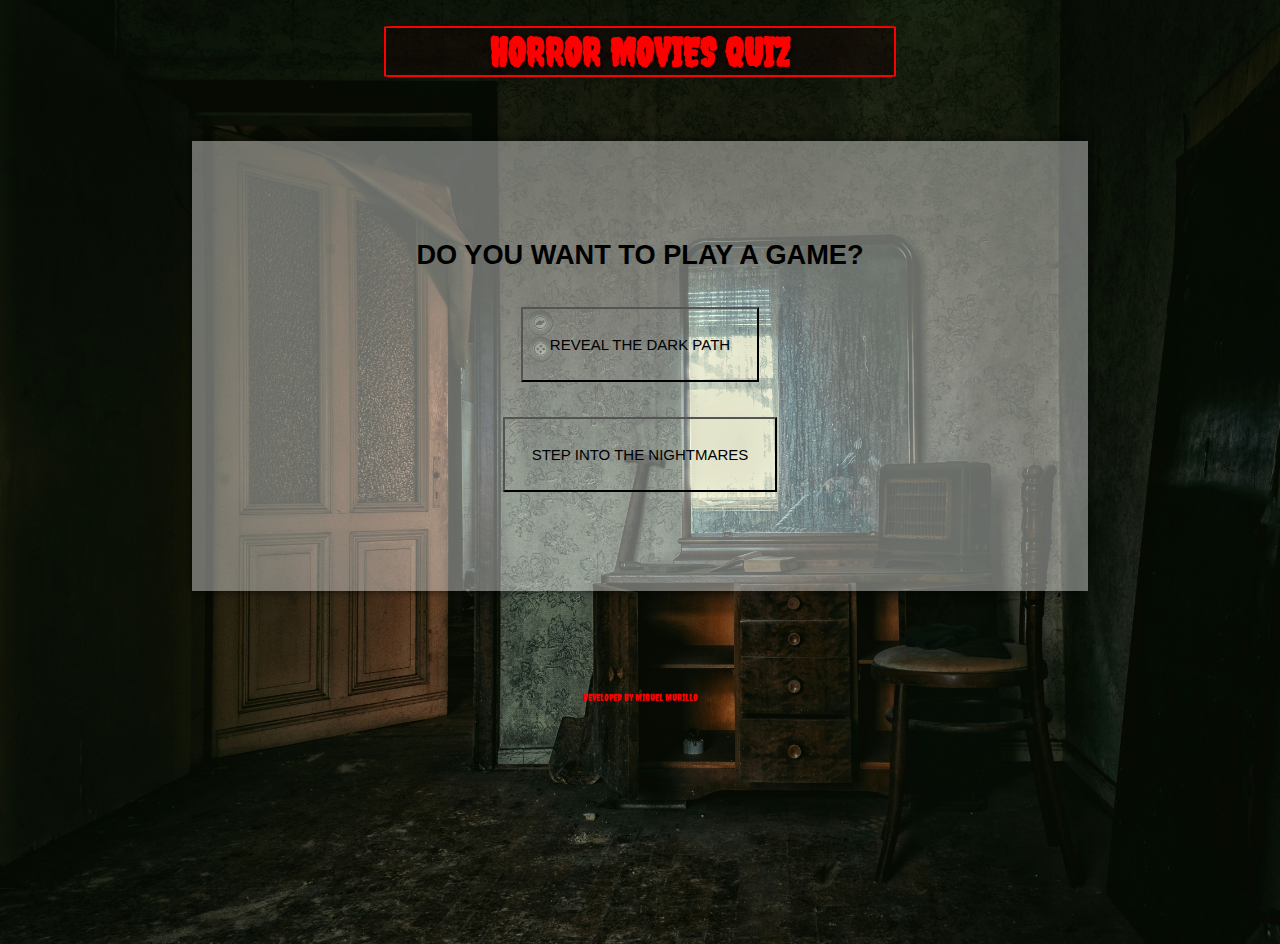
<file: index.html>
<!DOCTYPE html>
<html lang="en">
<head>
    <meta charset="UTF-8">
    <meta name="viewport" content="width=device-width, initial-scale=1.0">
    <!-- Meta tags -->
    <meta name="description" content="Test your horror movie knowledge with this thrilling quiz. Are you ready">
    <meta name="keywords" content="movies, horror, scary, horror movie quiz">
    <link rel="stylesheet" href="assets/css/style.css">
    <!-- Favicon -->
    <link rel="shortcut icon" type="image/jpg" href="docs/favicon-image.png" />
    <title>Horror Movies Quiz</title>
</head>
</head>
<body>
    <!-- Heading -->
    <header>
        <h1>Horror Movies Quiz</h1>
    </header>
    <div class="container">
      <h2>Do you want to play a game?</h2>
        <button class="btn-big" id="instructions-btn" onclick="openInstructions()">Reveal the Dark Path</button>
        <div class="instruction-box open box" id="quiz-instruction">
            <!--list of instrunctions-->
            <h3>Instructions</h3>
             <ul>
                <li>You will face 5 questions, each more chilling than the last.</li>
                <li>Choose your answer wisely.</li>
                <li>No turning back once you've begun.</li>
                <li>Each correct answer earns you 10 point.</li>
                <li>Click "Step Into The Nightmares" to begin.</li>
             </ul>
             <!-- Buttons for instructions -->
        <button aria-label="close the instructions" id="close-instructions-btn" type="button" onclick="closeInstructions()">OK</button>     
        </div>
        <button class="btn-big" id="start-button" onclick="window.location.href='quiz.html'">Step Into The Nightmares</button>


    </div>
    <!-- Footer -->
    <footer>
        
       Developed by Miguel Murillo
    </footer>

   <!-- Javascript file-->
    <script src="assets/js/script.js"></script>
   
   
    
</body>
</html>
</file>
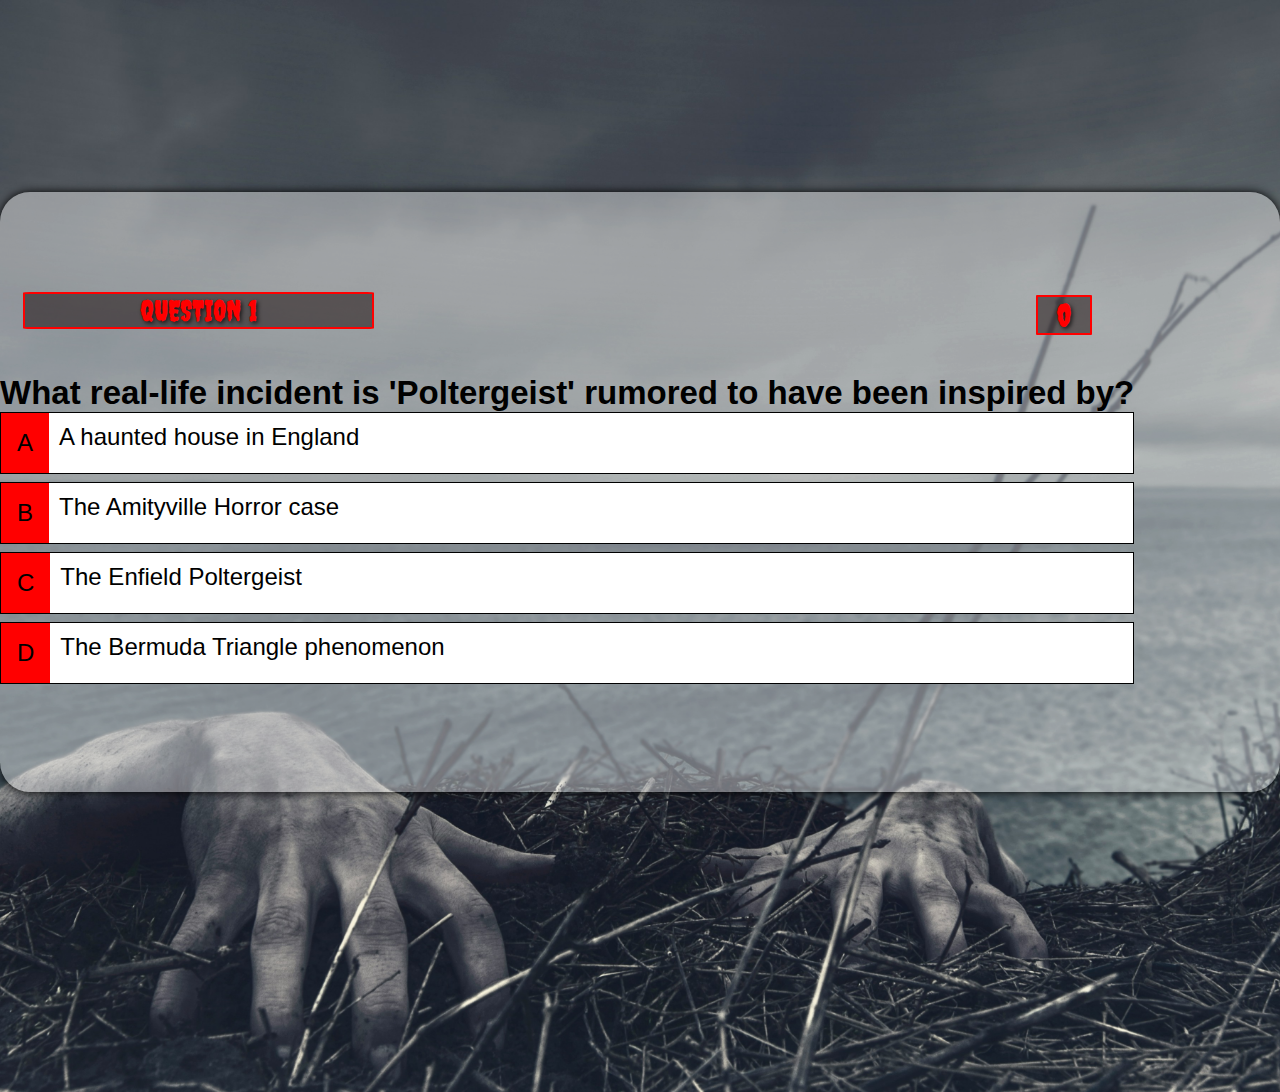
<file: quiz.html>
<!DOCTYPE html>
<html lang="en">
<head>
    <meta charset="UTF-8">
    <meta name="viewport" content="width=device-width, initial-scale=1.0">
    <meta name="description" content="Test your horror movie knowledge with this thrilling quiz. Are you ready">
    <meta name="keywords" content="movies, horror, scary, horror movie quiz">
    <link rel="stylesheet" href="assets/css/style.css">
    <!-- Favicon -->
    <link rel="shortcut icon" type="image/jpg" href="docs/favicon-image.png" />
    <title>Horror Movies Quiz</title>
</head>
<body id="quiz-content"> 
   <!--Quiz box-->
   <section>
  <div class="quiz-container">
    <div id="game" class="quiz-questions">
      <div id="top-score">
        <div class="top-score-display"></div>
        <h1 class="top-score-counter" id="user-score">0</h1>
      </div>
      <div id="questions-container">
        <span id="question-counter"></span>
      </div>
      <h2 id="question">In 'The Exorcist', directed by William Friedkin, what is the name of the possesed girl?</h2>
      <div class="option-container">
        <p class="option-prefix">A</p>
        <p class="option-text" data-number="1">Option A</p>
      </div>
      <div class="option-container">
        <p class="option-prefix">B</p>
        <p class="option-text" data-number="2">Option B</p>
      </div> <div class="option-container">
        <p class="option-prefix">C</p>
        <p class="option-text" data-number="3">Option C</p>
      </div> <div class="option-container">
        <p class="option-prefix">D</p>
        <p class="option-text" data-number="4">Option D</p>
      </div>
    </div>
    <!-- End of the quiz section -->
 
    <div id="quiz-end">
      <div id="quiz-container-end">
         <div id="end-message">
            <h4>Quiz Complete</h4>
            <p id="end-message-text"></p>
         </div>
         <button class="button" id="play-again-btn" type="button" onclick="window.location.href='quiz.html'">Play Again</button>
         <button class="button" id="play-again-btn-end" type="button" onclick="window.location.href='index.html'">End Quiz</button>
      </div> 
    </div>
  </div>
    
    </section>
  <!-- Javascript files -->
    <script src="assets/js/questions.js"></script>
    
</body>
</html>
</file>
<file: assets/css/style.css>
/* Google Fonts */
@import url('https://fonts.googleapis.com/css2?family=Creepster&display=swap');

/* Global Style */
body {
    font-family: 'Creepster', sans-serif;
    margin: 0;
    padding: 0;
    height: 102vh;
    background-image: url(../images/creepy-house.jpg);
    background-position: center;
    background-size: cover;
    background-repeat: no-repeat;
}

/* Heading and Logo */
h1 {
    font-family: 'Creepster', sans-serif;
    text-transform: uppercase;
    font-size: 40px;
    background-color: rgba(17, 3, 3, 0.5);
    color: red;
    text-align: center;
    float: inherit;
    margin-left: 30%;
    margin-right: 30%;
    margin-top: 2%;
    text-shadow: 2px 2px 4px rgba(0, 0, 0, 0.7);
    border: 2px solid red;
    border-radius: 2%;
}

/* General Styling */
* {
    box-sizing: border-box;
    font-family: Arial, Helvetica, sans-serif;
    margin: 0%;
    padding: 0%;
}

.container {
    background-color: rgba(255, 255, 255, 0.4);
    box-shadow: 0 0 10px rgba(0, 0, 0, 0.7);
    width: 800px;
    height: 700px;
    margin-top: 5%;
    margin-left: auto;
    margin-right: auto;
    display: flex;
    justify-content: center;
    flex-direction: column;
    align-items: center;
}

.container h2 {
    font-size: 1.7rem;
    text-align: center;
    text-transform: uppercase;
}

/* Buttons */
.btn-big {
    font-size: 15px;
    padding: 3%;
    text-decoration: none;
    color: black;
    width: auto;
    background: transparent;
    text-transform: uppercase;
    overflow: hidden;
    transition: 0.2s;
    margin-top: 4%;
}

.btn-big:hover {
    background-color: rgba(0, 0, 0, 0.1);
}

.instruction-box {
    width: 40rem;
    height: 15rem;
    font-size: 15px;
    background-color: black;
    padding: 0;
    color: red;
    position: absolute;
    text-align: center;
    transition: transform 0.4s, top 0.4s;
    display: none;
}

.open-box {
    visibility: visible;
    top: 50%;
}

.instruction-box h3 {
    text-transform: uppercase;
    margin: 30px 0 10px;
    font-size: 30px;
    font-weight: 300;
}

.instruction-box li {
    list-style: none;
}

.instruction-box button {
    width: 80px;
    padding: 1rem;
    margin-top: 10px;
    border-radius: 20px;

}

/* Quiz Content Styling */
#quiz-content {
    background-image: url(../images/death-hands.jpg);
    margin: 0%;
    padding: 0%;
    height: 92vh;
    background-position: center;
    background-size: cover;
    background-repeat: no-repeat;
}

.quiz-container {
    background-color: rgba(255, 255, 255, 0.4);
    box-shadow: 0 0 10px rgba(0, 0, 0, 2);
    width: 800px;
    height: 600px;
    margin-left: auto;
    margin-right: auto;
    margin-top: 15%;
    display: flex;
    align-items: center;
    position: relative;
    border-radius: 30px;
    
}

.option-container {
    display: flex;
    margin-bottom: 0.5rem;
    width: 100%;
    font-size: 1.5rem;
    border: 1px solid black;
    background-color: white;
}

.option-container:hover {
    cursor: pointer;
    box-shadow: 0 0.4rem 1.4rem 0 red;
    transform: translateY(-0.1rem);
}

.option-prefix {
    padding: 1rem;
    background-color: red;
    color: black;
   
}

.option-text {
    padding: 10px;
    width: 100%;
    

}

 h2 {
    font-size: 33px;
   
  
}


/*Score counter*/

#top-score {
    
    width: 140px;
    display: flex;
    float: right;
  
    
  
}

.top-score-counter {
    width: 100px;
    font-size: 1.8rem;
    
}

/* Question counter */
#questions-container {
    text-transform: uppercase;
    font-size: 25px;
    background-color: rgba(17, 3, 3, 0.5);
    color: red;
    text-align: center;
    margin-right: 67%;
    margin-left: 2%;
    margin-bottom: 4%;
    text-shadow: 2px 2px 4px rgba(0, 0, 0, 0.7);
    border: 2px solid red;
    border-radius: 2%;
     
}

#question-counter {
    font-family: 'Creepster';
    font-size: 1.8rem;
}

/*style for the end section*/

#quiz-end {
    text-align: center;
    background-color: rgba(255, 255, 255, 0.4);
    display: flex;
    justify-content: center;
    margin-left: auto;
    display: none;
    
}

#quiz-container-end {
  background-color: black;
  border-radius: 3px;
  padding: 10px;



}

#play-again-btn {
    background-color: black;
    color:  white;
    padding: 10px 20px;
    margin-top: 20px;
    
}

/*end quiz*/
#end-message {
    margin-bottom: 20px;
    font-size: 35px;
    color: red;

    }
    
    #user-score {
        font-weight: bold;
    }
    
    #play-again-btn {
        background-color: red;
        
    }
    
    /*highlited correct and incorrect answers*/
    .correct {
        background-color: green;
      
    }

    .incorrect {
        background-color: red;
    }

    #play-again-btn-end{
        background-color: red;
        padding: 10px 20px;
        margin-top: 20px;
        color: white;
    }


/* footer */

footer {
    font-family: 'Creepster';
    position: absolute;
    margin-top: 100px;
    font-size: 25px;
    color: red;
    text-transform: uppercase;
    left: 50%;
    transform: translateX(-50%);
    z-index: 1;
}



/* For screens up to 576px wide small screens */
@media (max-width: 576px) {
   

   #quiz-content {
   margin-top: 18%;
   }
   
    .container{
        width: 100%;
        height: 60vh;
      
    }
    .quiz-container {
        width: 100%;
      
    }

    .quiz-questions {
        font-size: 12px; 
    }
    
    #questions-container {
        font-size: 20px;
    }

    .option-container {
        width: 100%; 
       
    }
    .top-score-counter {
        font-size: 30px;
    }

    .choice-btn {
        width: 100%; 
    }

    #quiz-end {
        width: 100%; 
    }

    footer {
        font-size: 10px;
      
    }
}

/* For screens between 576px and 1200px wide */
@media (min-width: 576px) and (max-width: 1280px) {

    
   #quiz-content {
    height: 100vh;
    }
    
     .container{
         width: 70%;
         height: 50vh;
       
     }
     .quiz-container {
         width: 100%;
      
     }
 
     .quiz-questions {
         font-size: 12px; 
     }
     
     #questions-container {
         font-size: 20px;
     }
 
     .option-container {
         width: 100%; 
        
     }
     .top-score-counter {
         font-size: 30px;
     }
 
     .choice-btn {
         width: 100%; 
     }
 
     #quiz-end {
         width: 100%; 
     }
 
     footer {
         font-size: 10px;
       
     }
 }
</file>
